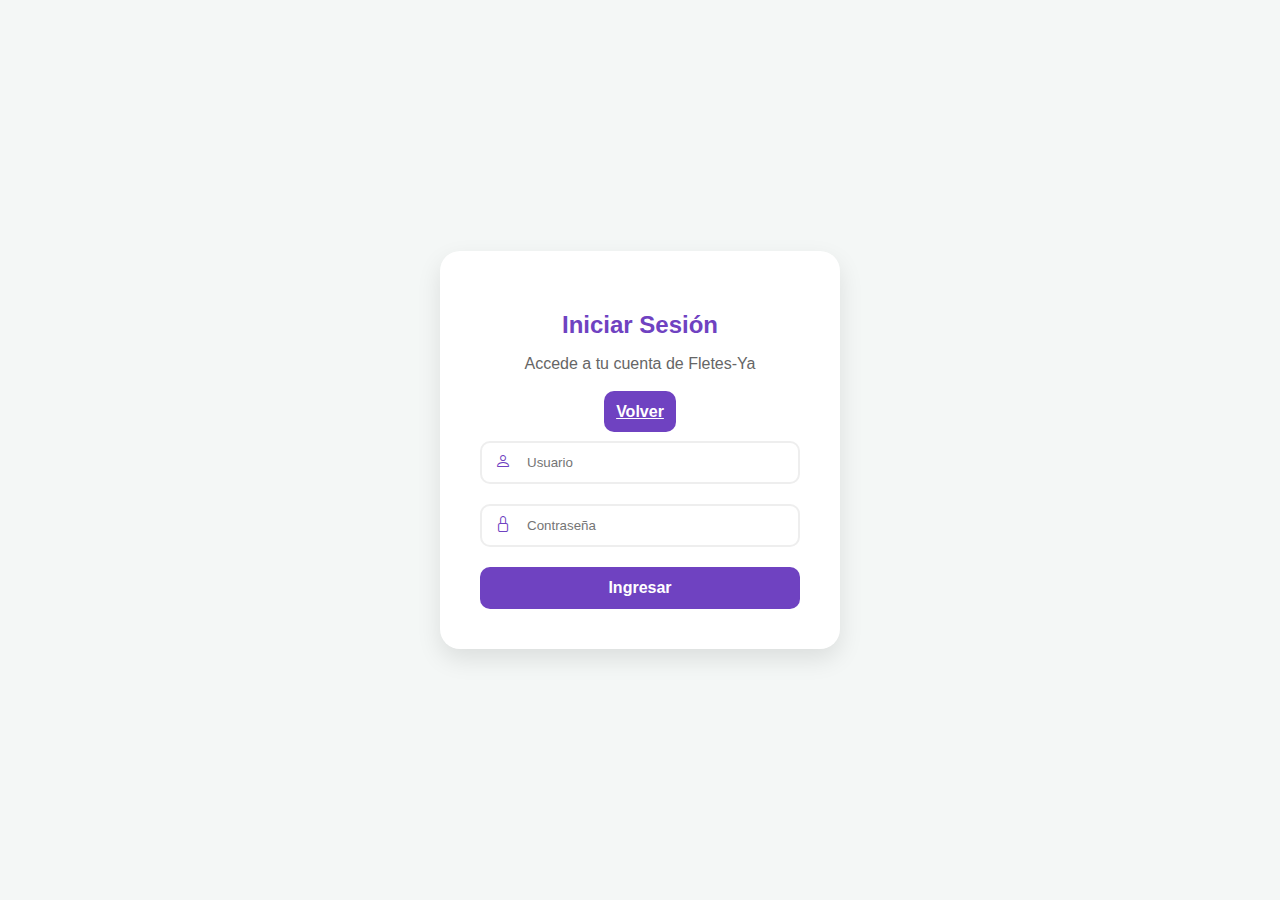
<file: UserAdmin/inicio.html>
<!DOCTYPE html>
<html lang="es">
<head>
    <meta charset="UTF-8">
    <meta name="viewport" content="width=device-width, initial-scale=1.0">
    <title>Login - Fletes-Ya</title>
    <link rel="stylesheet" href="css/inicio.css">
    <link rel="stylesheet" href="https://cdn.jsdelivr.net/npm/bootstrap-icons@1.11.1/font/bootstrap-icons.css">
</head>
<body>
    <div class="login-container">
        <form id="loginForm" class="login-card">
            <h2>Iniciar Sesión</h2>
            <p>Accede a tu cuenta de Fletes-Ya</p>
            <div class="input-group">
                <a href="../index.html" class="btn-login" >Volver</a>
            </div>
            <div class="input-group">
                <i class="bi bi-person"></i>
                <input type="text" id="username" placeholder="Usuario" required>
            </div>

            <div class="input-group">
                <i class="bi bi-lock"></i>
                <input type="password" id="password" placeholder="Contraseña" required>
            </div>

            <button type="submit" class="btn-login">Ingresar</button>
            
            
            <div id="error-message" class="error-msg">Usuario o contraseña incorrectos</div>
        </form>
    </div>

    <script src="js/inicio.js"></script>
</body>
</html>
</file>
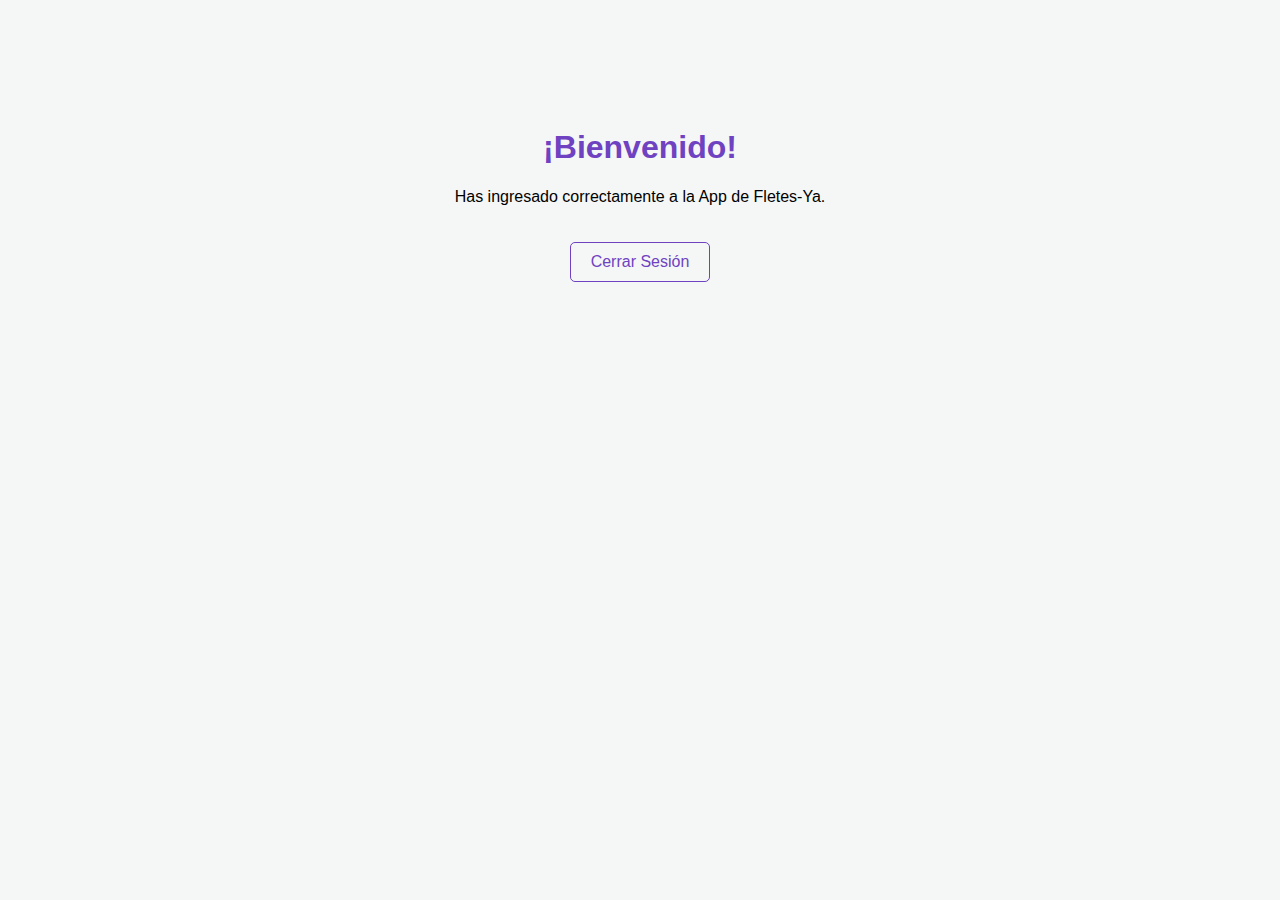
<file: UserAdmin/usuario.html>
<!DOCTYPE html>
<html lang="es">
<head>
    <meta charset="UTF-8">
    <title>Panel de Usuario</title>
    <style>
        body { font-family: sans-serif; text-align: center; padding-top: 100px; background: #f4f7f6; }
        h1 { color: #6f42c1; }
        .btn-back { display: inline-block; margin-top: 20px; color: #6f42c1; text-decoration: none; border: 1px solid #6f42c1; padding: 10px 20px; border-radius: 5px; }
    </style>
</head>
<body>
    <h1 id="welcome-msg">¡Bienvenido!</h1>
    <p>Has ingresado correctamente a la App de Fletes-Ya.</p>
    <a href="inicio.html" class="btn-back">Cerrar Sesión</a>

    <script>
        const nombre = localStorage.getItem('usuarioLogueado');
        if (nombre) {
            document.getElementById('welcome-msg').innerText = `¡Bienvenido, ${nombre}!`;
        }
    </script>
</body>
</html>
</file>
<file: UserAdmin/css/inicio.css>
body {
    margin: 0;
    padding: 0;
    font-family: 'Segoe UI', sans-serif;
    background: #f4f7f6;
    display: flex;
    justify-content: center;
    align-items: center;
    height: 100vh;
}

.login-container {
    width: 100%;
    max-width: 400px;
    padding: 20px;
}

.login-card {
    background: white;
    padding: 40px;
    border-radius: 20px;
    box-shadow: 0 10px 25px rgba(0,0,0,0.1);
    text-align: center;
}

.login-card h2 {
    color: #6f42c1;
    margin-bottom: 10px;
}

.login-card p {
    color: #666;
    margin-bottom: 30px;
}

.input-group {
    position: relative;
    margin-bottom: 20px;
}

.input-group i {
    position: absolute;
    left: 15px;
    top: 50%;
    transform: translateY(-50%);
    color: #6f42c1;
}

.input-group input {
    width: 100%;
    padding: 12px 15px 12px 45px;
    border: 2px solid #eee;
    border-radius: 10px;
    outline: none;
    box-sizing: border-box;
    transition: 0.3s;
}

.input-group input:focus {
    border-color: #6f42c1;
}

.btn-login {
    width: 100%;
    padding: 12px;
    background: #6f42c1;
    color: white;
    border: none;
    border-radius: 10px;
    font-size: 1rem;
    font-weight: bold;
    cursor: pointer;
    transition: 0.3s;
}

.btn-login:hover {
    background: #5a32a3;
}

.error-msg {
    color: #dc3545;
    margin-top: 15px;
    display: none;
    font-size: 0.9rem;
}



/* ... (manten lo anterior y agrega esto al final) ... */

@keyframes shake {
    0%, 100% { transform: translateX(0); }
    25% { transform: translateX(-10px); }
    75% { transform: translateX(10px); }
}

.login-card {
    transition: transform 0.3s ease;
}

.error-msg {
    background: #ffeef0;
    padding: 10px;
    border-radius: 8px;
    border: 1px solid #dc3545;
    color: #dc3545;
    margin-top: 15px;
    display: none;
    font-size: 0.85rem;
    font-weight: bold;
}
</file>
